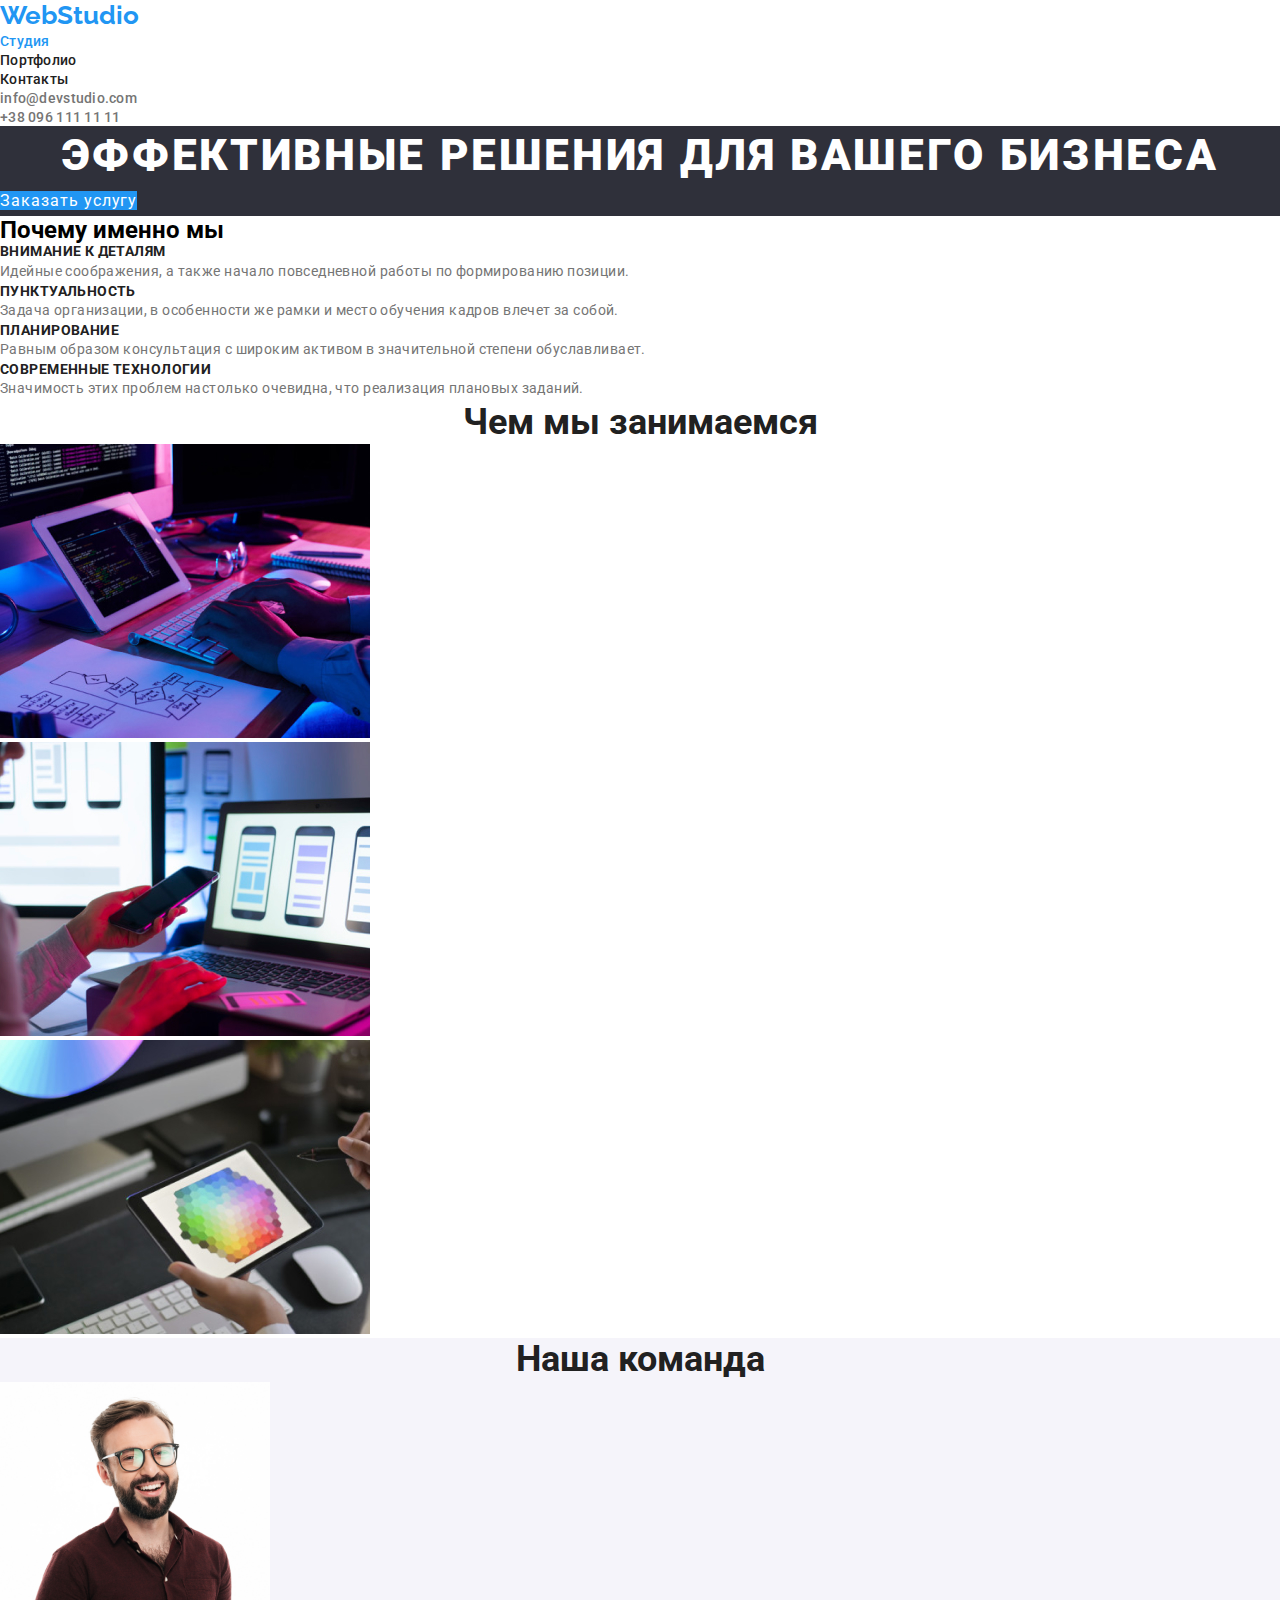
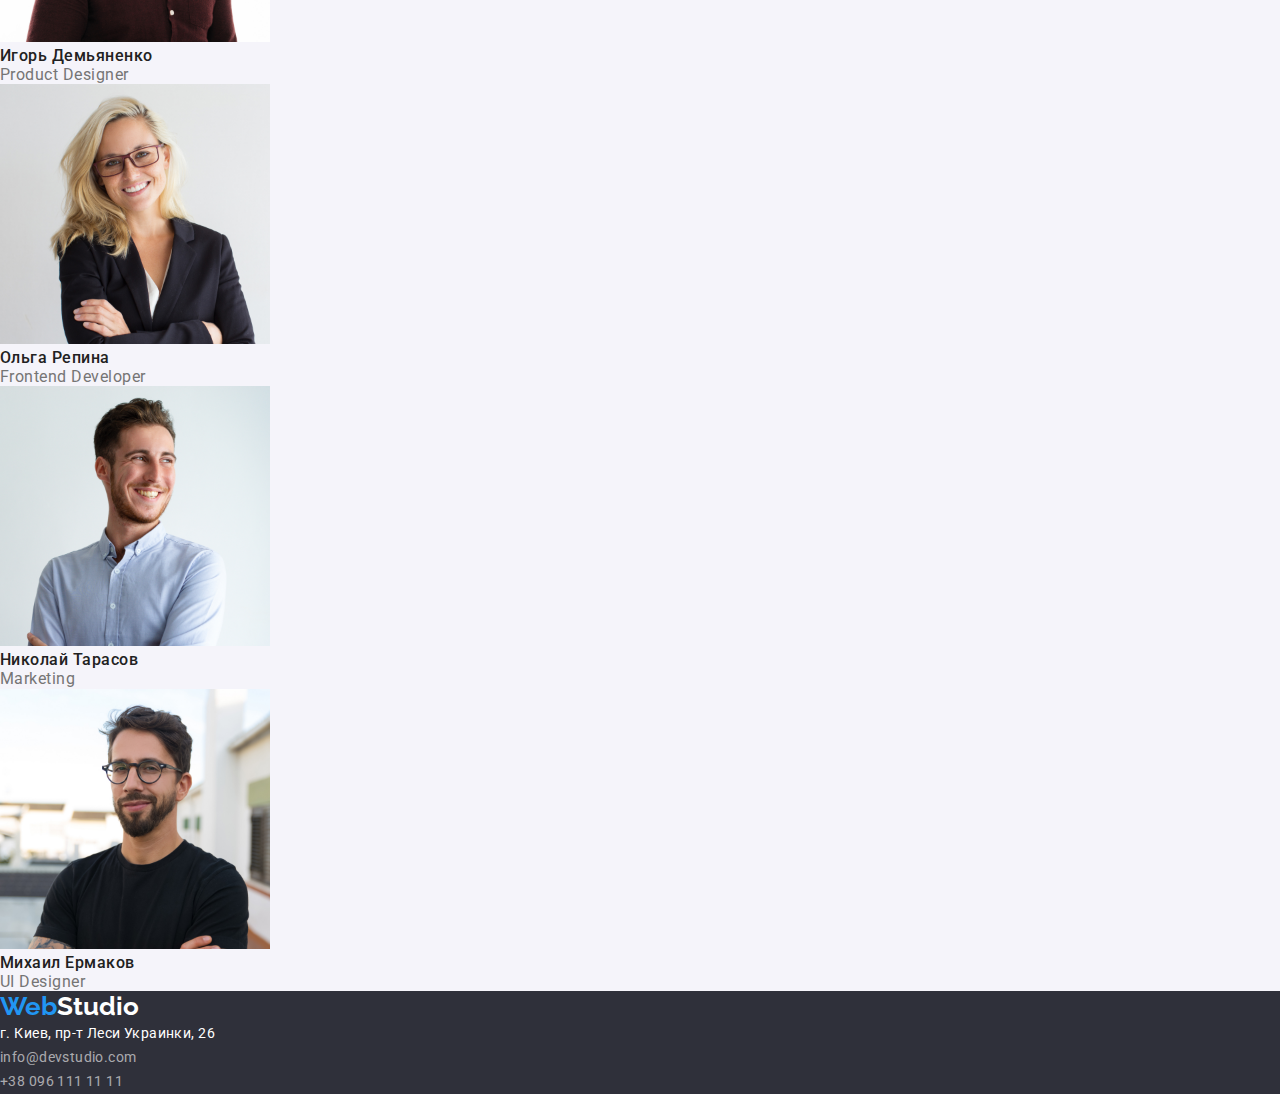
<file: index.html>
<!DOCTYPE html>
<html lang="en">
<head>
    <meta charset="UTF-8">
    <meta name="viewport" content="width=device-width, initial-scale=1.0">
    <link rel="preconnect" href="https://fonts.gstatic.com">
    <link rel="preconnect" href="https://fonts.gstatic.com">
    <link rel="preconnect" href="https://fonts.gstatic.com">
    <link
        href="https://fonts.googleapis.com/css2?family=Raleway:wght@700&family=Roboto:ital,wght@0,400;0,500;0,700;1,900&display=swap"
        rel="stylesheet">
    <link rel="stylesheet" href="./style.css">
    <title>WebStudio</title>
</head>
<body>

        <!--header-->

    <header class="header">
        <nav class="nav">
            <a class="logo" href="/"><span>Web</span>Studio</a>
            <ul class="nav-list">
                <li>
                    <a class="link current" href="./index.html">Студия</a>
                </li>
                <li>
                    <a class="link" href="./portfolio.html">Портфолио</a>
                </li>
                <li>
                    <a class="link" href="">Контакты</a>
                </li>
            </ul>
        
            <ul class="nav-contacts">
                <li>
                    <a href="mailto:info@devstudio.com">info@devstudio.com</a>
                </li>
                <li>
                    <a href="tel:+380961111111">+38 096 111 11 11</a>
                </li>
            </ul>
        </nav>
    </header>

    <main>

            <!--hero-->

        <section class="hero">
            <h1>Эффективные решения для вашего бизнеса</h1>
            <a class="button" href="">Заказать услугу</a>
        </section>

            <!--advantages-->

        <section class="advantages">
            <h2>Почему именно мы</h2>
            <ul class="advantages-list">
                <li>
                    <h3 class="advantages-title">Внимание к деталям</h3>
                    <p class="advantages-text">Идейные соображения, а также начало повседневной 
                        работы по формированию позиции.
                    </p>
                </li>
                <li>
                    <h3 class="advantages-title">Пунктуальность</h3>
                    <p class="advantages-text">Задача организации, в особенности же рамки и место
                       обучения кадров влечет за собой.
                    </p>
                </li>
                <li>
                    <h3 class="advantages-title">Планирование</h3>
                    <p class="advantages-text">Равным образом консультация с широким активом в 
                       значительной степени обуславливает.
                    </p>
                </li>
                <li>
                    <h3 class="advantages-title">Современные технологии</h3>
                    <p class="advantages-text">Значимость этих проблем настолько очевидна, 
                       что реализация плановых заданий.
                    </p>
                </li>
            </ul>
        </section>

        <!--activity-->

        <section class="activity">
            <h2 class="title">Чем мы занимаемся</h2>
            <ul>
                <li>                   
                        <img src="./Images/work1.jpg" alt="" width="370">                    
                </li>
                <li>                   
                        <img src="./Images/work2.jpg" alt="" width="370">                   
                </li>
                <li>                   
                        <img src="./Images/work3.jpg" alt="" width="370">                     
                </li>
            </ul>
        </section>

        <!--team-->

        <section class="team">
            <h2 class="title">Наша команда</h2>
            <ul>
                <li>                    
                        <img src="./Images/specialist1.jpg" alt="" width="270">
                        <h3 class="employee">Игорь Демьяненко</h3>
                        <p class="position">Product Designer</p>                    
                </li>
                <li>                    
                        <img src="./Images/specialist2.jpg" alt="" width="270">
                        <h3 class="employee">Ольга Репина</h3>
                        <p class="position">Frontend Developer</p>                    
                </li>
                <li>                    
                        <img src="./Images/specialist3.jpg" alt="" width="270">
                        <h3 class="employee">Николай Тарасов</h3>
                        <p class="position">Marketing</p>                    
                </li>
                <li>                    
                        <img src="./Images/specialist4.jpg" alt="" width="270">
                        <h3 class="employee">Михаил Ермаков</h3>
                        <p class="position">UI Designer</p>                    
                </li>
            </ul>
        </section>
    </main>

        <!--Footer-->

    <footer class="footer">
        <a class="logo" href="/"><span>Web</span>Studio</a>
        <address>
            <ul>
                <li>
                    <a class="physical-addr" href="https://goo.gl/maps/uuf63Y5LSHBS14dH9" target="blank">
                        г. Киев, пр-т Леси Украинки, 26
                    </a>
                </li>
                <li>
                    <a class="connection" href="mailto:info@devstudio.com">info@devstudio.com</a>
                </li>
                <li>
                    <a class="connection" href="tel:+380961111111">+38 096 111 11 11</a>
                </li> 
            </ul>
        </address>
    </footer>

</body>
</html>
</file>
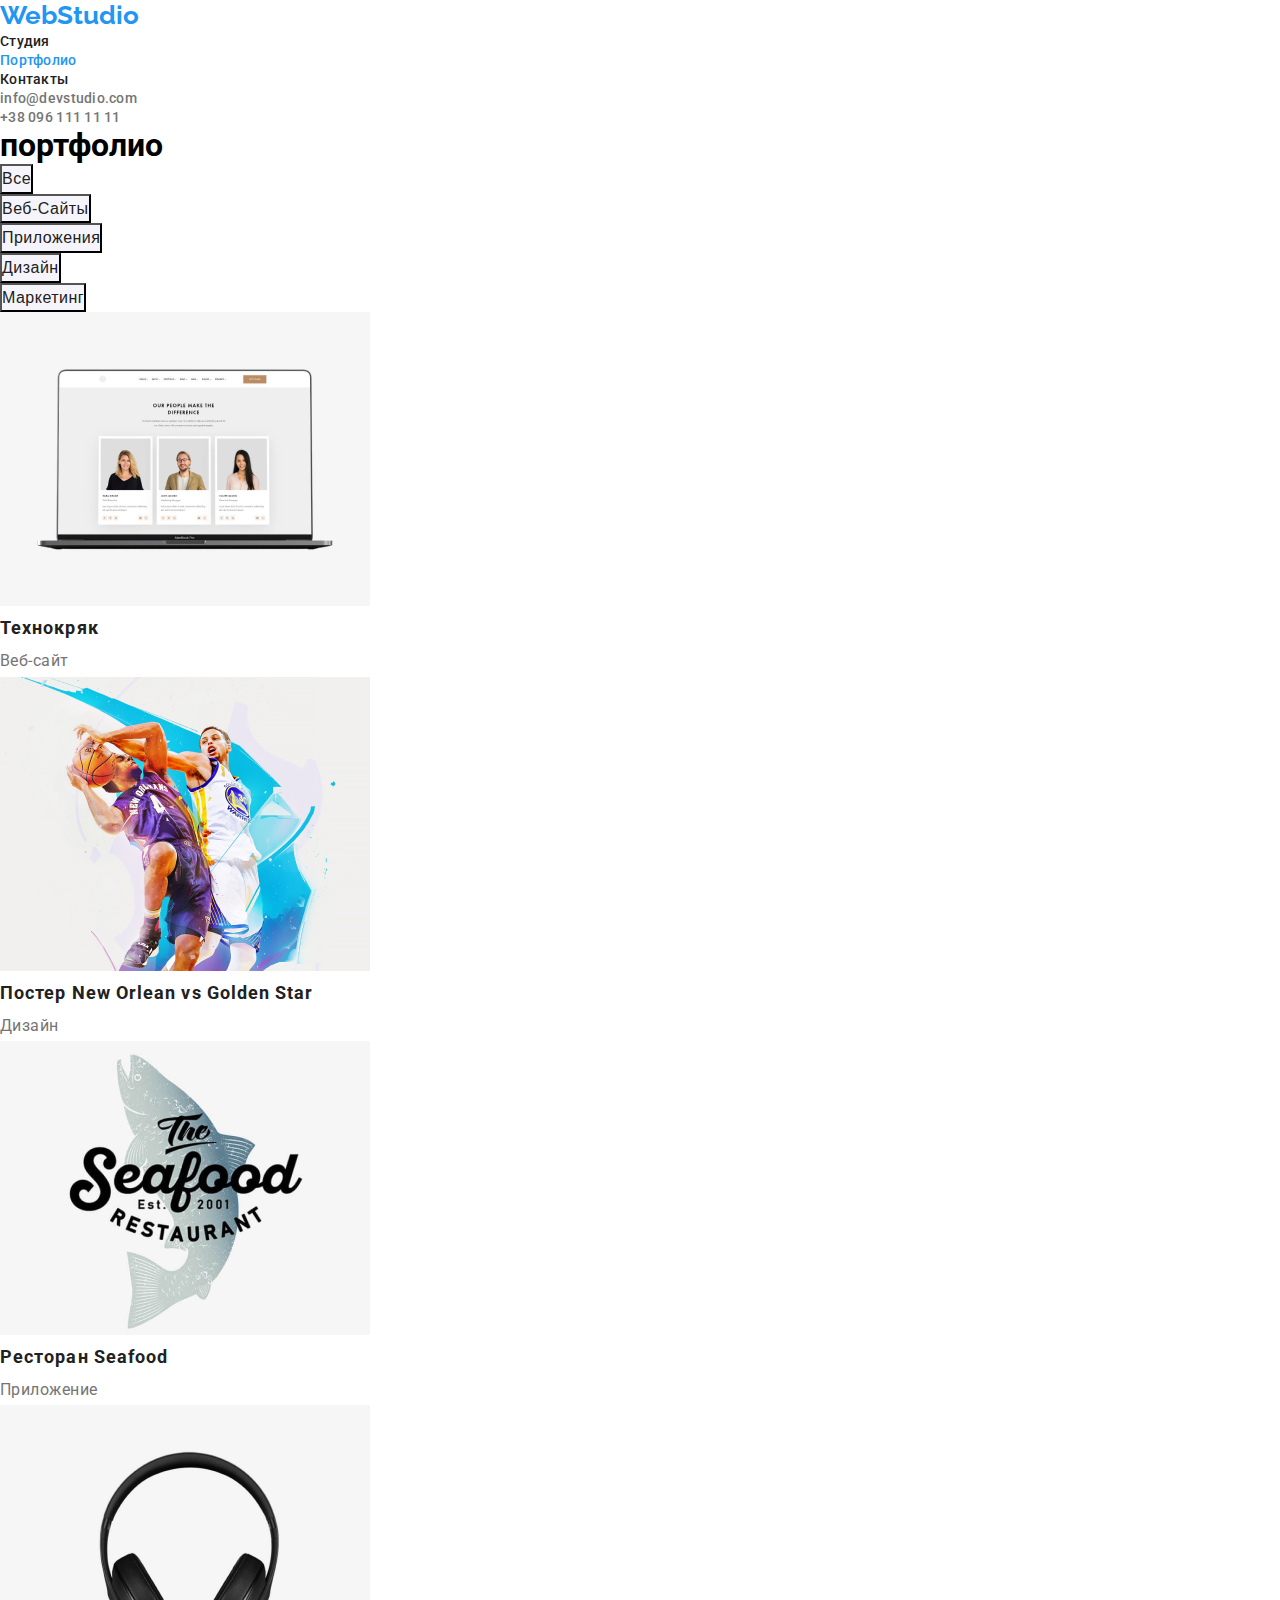
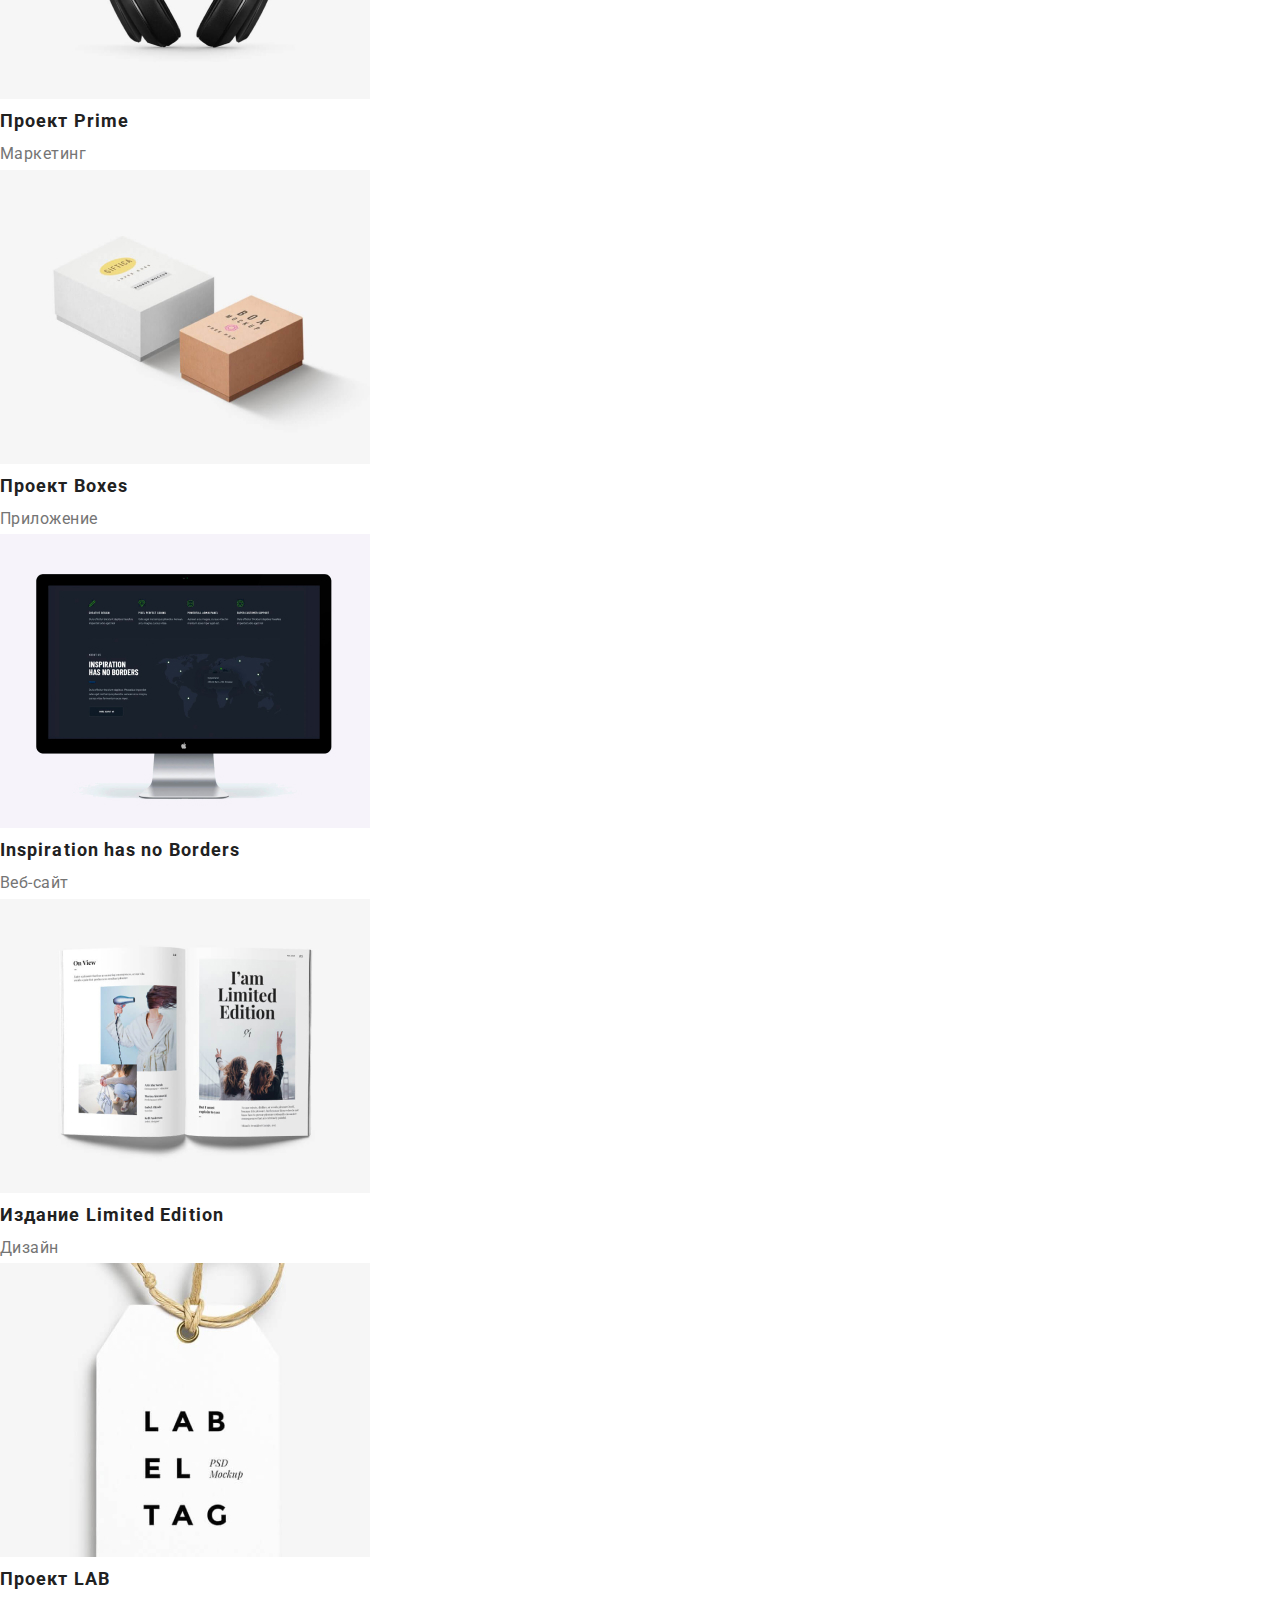
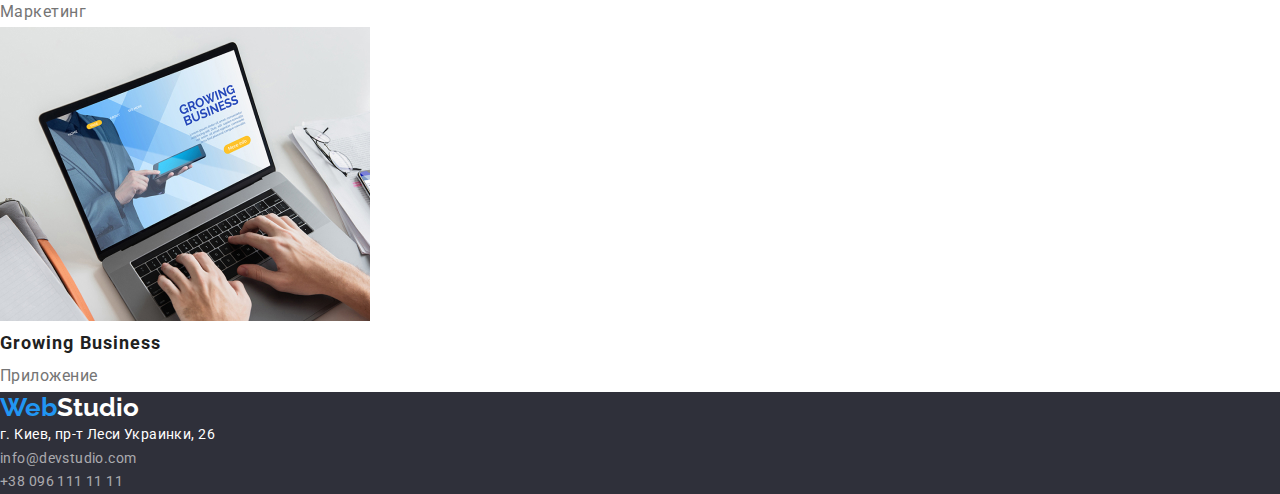
<file: portfolio.html>
<!DOCTYPE html>
<html lang="en">
<head>
    <meta charset="UTF-8">
    <meta name="viewport" content="width=device-width, initial-scale=1.0">
    <link rel="preconnect" href="https://fonts.gstatic.com">
    <link rel="preconnect" href="https://fonts.gstatic.com">
    <link rel="preconnect" href="https://fonts.gstatic.com">
    <link
        href="https://fonts.googleapis.com/css2?family=Raleway:wght@700&family=Roboto:ital,wght@0,400;0,500;0,700;1,900&display=swap"
        rel="stylesheet">
    <link rel="stylesheet" href="./style.css">
    <title>Portfolio</title>
</head>
<body>

    <!--header-->    
    <header class="header">
        <nav class="nav">
            <a class="logo" href="/"><span>Web</span>Studio</a>
            <ul class="nav-list">
                <li>
                    <a class="link" href="./index.html">Студия</a>
                </li>
                <li>
                    <a class="link current" href="./portfolio.html">Портфолио</a>
                </li>
                <li>
                    <a class="link" href="">Контакты</a>
                </li>
            </ul>
    
            <ul class="nav-contacts">
                <li>
                    <a href="mailto:info@devstudio.com">info@devstudio.com</a>
                </li>
                <li>
                    <a href="tel:+380961111111">+38 096 111 11 11</a>
                </li>
            </ul>
        </nav>
    </header>

    <!--main-->
    <main>
        <section class="portfolio">
            <h1>портфолио</h1>
            <ul class="filters">
                <li>
                    <button class="filter">все</button>
                </li>
                <li>
                    <button class="filter">веб-сайты</button>
                </li>
                <li>
                    <button class="filter">приложения</button>
                </li>
                <li>
                    <button class="filter">дизайн</button>
                </li>
                <li>
                    <button class="filter">маркетинг</button>
                </li>
            </ul>    

            <ul class="projects">
                <li>
                    <a href="">
                        <img src="./Images/технокряк.jpg" alt="">
                        <h2 class="project">Технокряк</h2>
                        <p class="type">Веб-сайт</p>
                    </a>
            
                </li>
                <li>
                    <a href="">
                        <img src="./Images/постер new orlean.jpg" alt="">
                        <h2 class="project">Постер New Orlean vs Golden Star</h2>
                        <p class="type">Дизайн</p>
                    </a>
            
                </li>
                <li>
                    <a href="">
                        <img src="./Images/приложение seafood.jpg" alt="">
                        <h2 class="project">Ресторан Seafood</h2>
                        <p class="type">Приложение</p>
                    </a>
            
                </li>
                <li>
                    <a href="">
                        <img src="./Images/проэкт prime.jpg" alt="">
                        <h2 class="project">Проект Prime</h2>
                        <p class="type">Маркетинг</p>
                    </a>
            
                </li>
                <li>
                    <a href="">
                        <img src="./Images/проэкт boxes.jpg" alt="">
                        <h2 class="project">Проект Boxes</h2>
                        <p class="type">Приложение</p>
                    </a>
            
                </li>
                <li>
                    <a href="">
                        <img src="./Images/inspiration.jpg" alt="">
                        <h2 class="project">Inspiration has no Borders</h2>
                        <p class="type">Веб-сайт</p>
                    </a>
            
                </li>
                <li>
                    <a href="">
                        <img src="./Images/limited education.jpg" alt="">
                        <h2 class="project">Издание Limited Edition</h2>
                        <p class="type">Дизайн</p>
                    </a>
            
                </li>
                <li>
                    <a href="">
                        <img src="./Images/проэкт lab.jpg" alt="">
                        <h2 class="project">Проект LAB</h2>
                        <p class="type">Маркетинг</p>
                    </a>
            
                </li>
                <li>
                    <a href="">
                        <img src="./Images/growing business.jpg" alt="">
                        <h2 class="project">Growing Business</h2>
                        <p class="type">Приложение</p>
                    </a>
            
                </li>
            </ul>
           
        </section>

    </main>

    <!--Footer-->   
    <footer class="footer">
        <a class="logo" href="/"><span>Web</span>Studio</a>
        <address>
            <ul>
                <li>
                    <a class="physical-addr" href="https://goo.gl/maps/uuf63Y5LSHBS14dH9" target="blank">
                        г. Киев, пр-т Леси Украинки, 26
                    </a>
                </li>
                <li>
                    <a class="connection" href="mailto:info@devstudio.com">info@devstudio.com</a>
                </li>
                <li>
                    <a class="connection" href="tel:+380961111111">+38 096 111 11 11</a>
                </li>
            </ul>
        </address>
    </footer>
    
</body>
</html>
</file>
<file: style.css>
/* 
основной цвет текста    #757575
второстепенный цвет текста  #212121
акцент   #2196f3
*/

:root {
  --primary-text-color: #757575;
  --title-text-color: #212121;
  --accent-color: #2196f3;
  --button-white: #ffffff;
  --bg-color-btn: #f5f4fa;
  --body-bg-color: #ffffff;
  --text-logo-black: #000;
  --text-white: #ffffff;
  --bg-hero-footer: #2f303a;
  --bg-section-team: #f5f4fa;
  --adress-text-color: rgba(255, 255, 255, 0.6);
}

* {
  margin: 0;
  padding: 0;
}

a {
  text-decoration: none;
}

ul {
  list-style: none;
}

body {
  font-family: "Roboto", sans-serif;
  background-color: var(--body-bg-color);
}

/* webstudio */

/* header */
.logo {
  font-family: "Raleway", sans-serif;
  font-style: normal;
  font-weight: 700;
  font-size: 26px;
  color: var(--text-logo-black);
  line-height: 1.2;
}

.logo > span {
  color: var(--accent-color);
}

.nav-list .link {
  font-weight: 500;
  font-size: 14px;
  line-height: 16px;
  letter-spacing: 0.02em;

  color: var(--title-text-color);
}

.nav-contacts a {
  font-weight: 500;
  font-size: 14px;
  line-height: 16px;
  letter-spacing: 0.02em;

  color: var(--primary-text-color);
}

.nav a:hover,
.nav a:focus,
.nav-list .link.current {
  color: var(--accent-color);
}

/* main */

/* hero */
.hero {
  background: var(--bg-hero-footer);
}

.hero h1 {
  font-weight: 900;
  font-size: 44px;
  line-height: 1.36;
  text-align: center;
  letter-spacing: 0.06em;
  text-transform: uppercase;

  color: var(--text-white);
}

.hero > .button {
  font-weight: 400;
  font-size: 16px;
  line-height: 1.9;

  letter-spacing: 0.06em;

  color: var(--button-white);
  background-color: var(--accent-color);
}

/* advantages */
.advantages-title {
  font-weight: 700;
  font-size: 14px;
  line-height: 1.1;
  letter-spacing: 0.03em;
  text-transform: uppercase;
  color: var(--title-text-color);
}

.advantages-text {
  font-size: 14px;
  line-height: 1.7;
  letter-spacing: 0.03em;

  color: var(--primary-text-color);
}

/* activity */
.title {
  font-weight: 700;
  font-size: 36px;
  line-height: 1.2;
  text-align: center;
  color: var(--title-text-color);
}

/* team */
.team {
  background: var(--bg-section-team);
}

.employee {
  font-weight: 500;
  font-size: 16px;
  line-height: 1.2;
  letter-spacing: 0.03em;

  color: var(--title-text-color);
}

.position {
  font-weight: 400;
  font-size: 16px;
  line-height: 1.2;
  letter-spacing: 0.03em;

  color: var(--primary-text-color);
}

/* footer */
.footer {
  background: var(--bg-hero-footer);
}

.footer > .logo {
  color: var(--text-white);
}

.footer > .logo:hover {
  color: var(--accent-color);
}

.physical-addr {
  font-style: normal;
  font-weight: 400;
  font-size: 14px;
  line-height: 1.7;
  letter-spacing: 0.03em;

  color: var(--text-white);
}

.connection {
  font-style: normal;
  font-weight: 400;
  font-size: 14px;
  line-height: 1.7;
  letter-spacing: 0.03em;

  color: var(--adress-text-color);
}

/* portfolio */

/* filters */
.filter {
  background-color: var(--bg-color-btn);

  font-weight: 500;
  font-size: 16px;
  line-height: 1.6;
  text-align: center;
  letter-spacing: 0.03em;
  text-transform: capitalize;

  color: var(--title-text-color);
}

.filter:hover {
  background-color: var(--accent-color);
  color: var(--button-white);
}

/* projects */
.project {
  font-weight: 700;
  font-size: 18px;
  line-height: 2;
  letter-spacing: 0.06em;

  color: var(--title-text-color);
}

.type {
  font-weight: 400;
  font-size: 16px;
  line-height: 1.9;
  letter-spacing: 0.03em;

  color: var(--primary-text-color);
}
</file>
